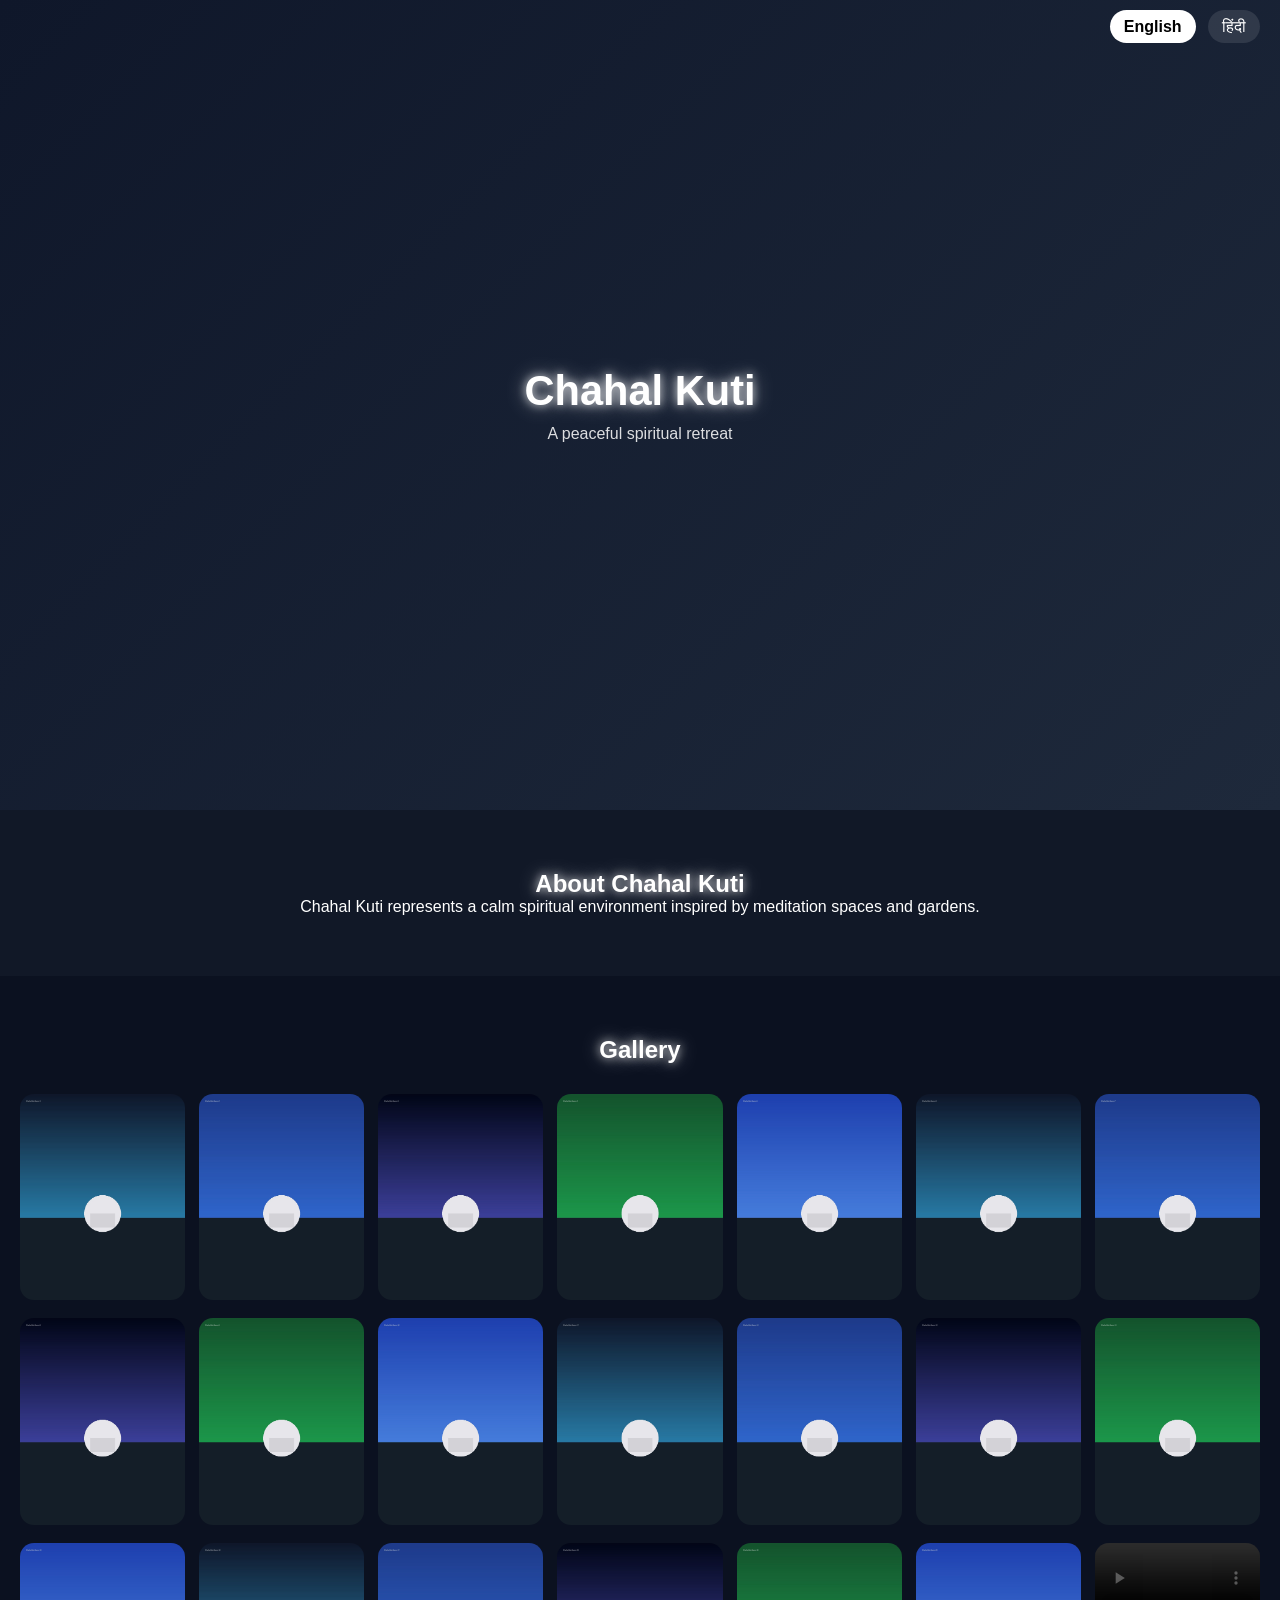
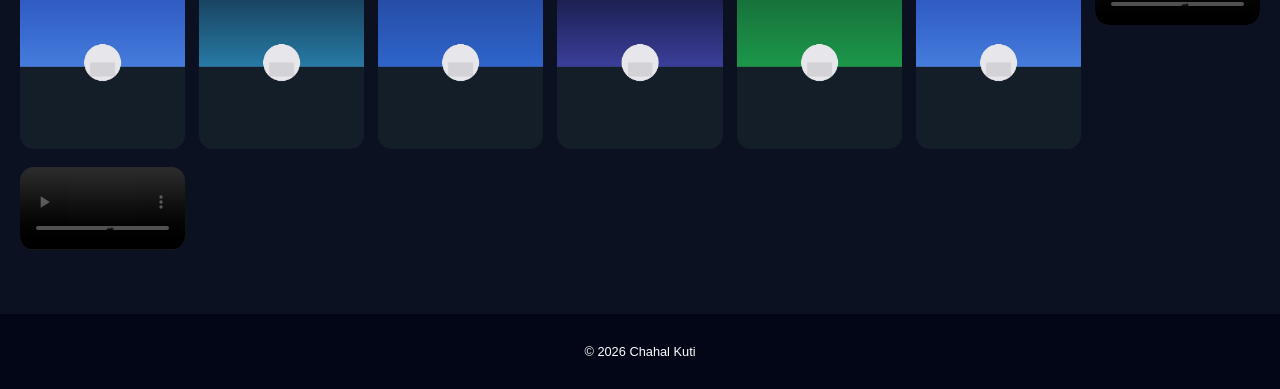
<file: en/index.html>
<!DOCTYPE html>
<html lang="en">
<head>
<meta charset="UTF-8">
<meta name="viewport" content="width=device-width, initial-scale=1.0">
<title>Chahal Kuti</title>
<link rel="stylesheet" href="../style.css">
</head>
<body data-lang="en">
<div class="language-toggle">
<a href="/en/" class="active">English</a>
<a href="/hi/" class="">हिंदी</a>
</div>
<header class="hero">
<div class="overlay">
<h1 data-key="heroTitle"></h1>
<p data-key="heroSubtitle"></p>
</div>
</header>
<section class="about">
<h2 data-key="aboutTitle"></h2>
<p data-key="aboutText"></p>
</section>
<section>
<h2>Gallery</h2>
<div id="gallery" class="gallery-grid"></div>
</section>
<footer>© 2026 Chahal Kuti</footer>
<script src="../script.js"></script>
</body>
</html>
</file>
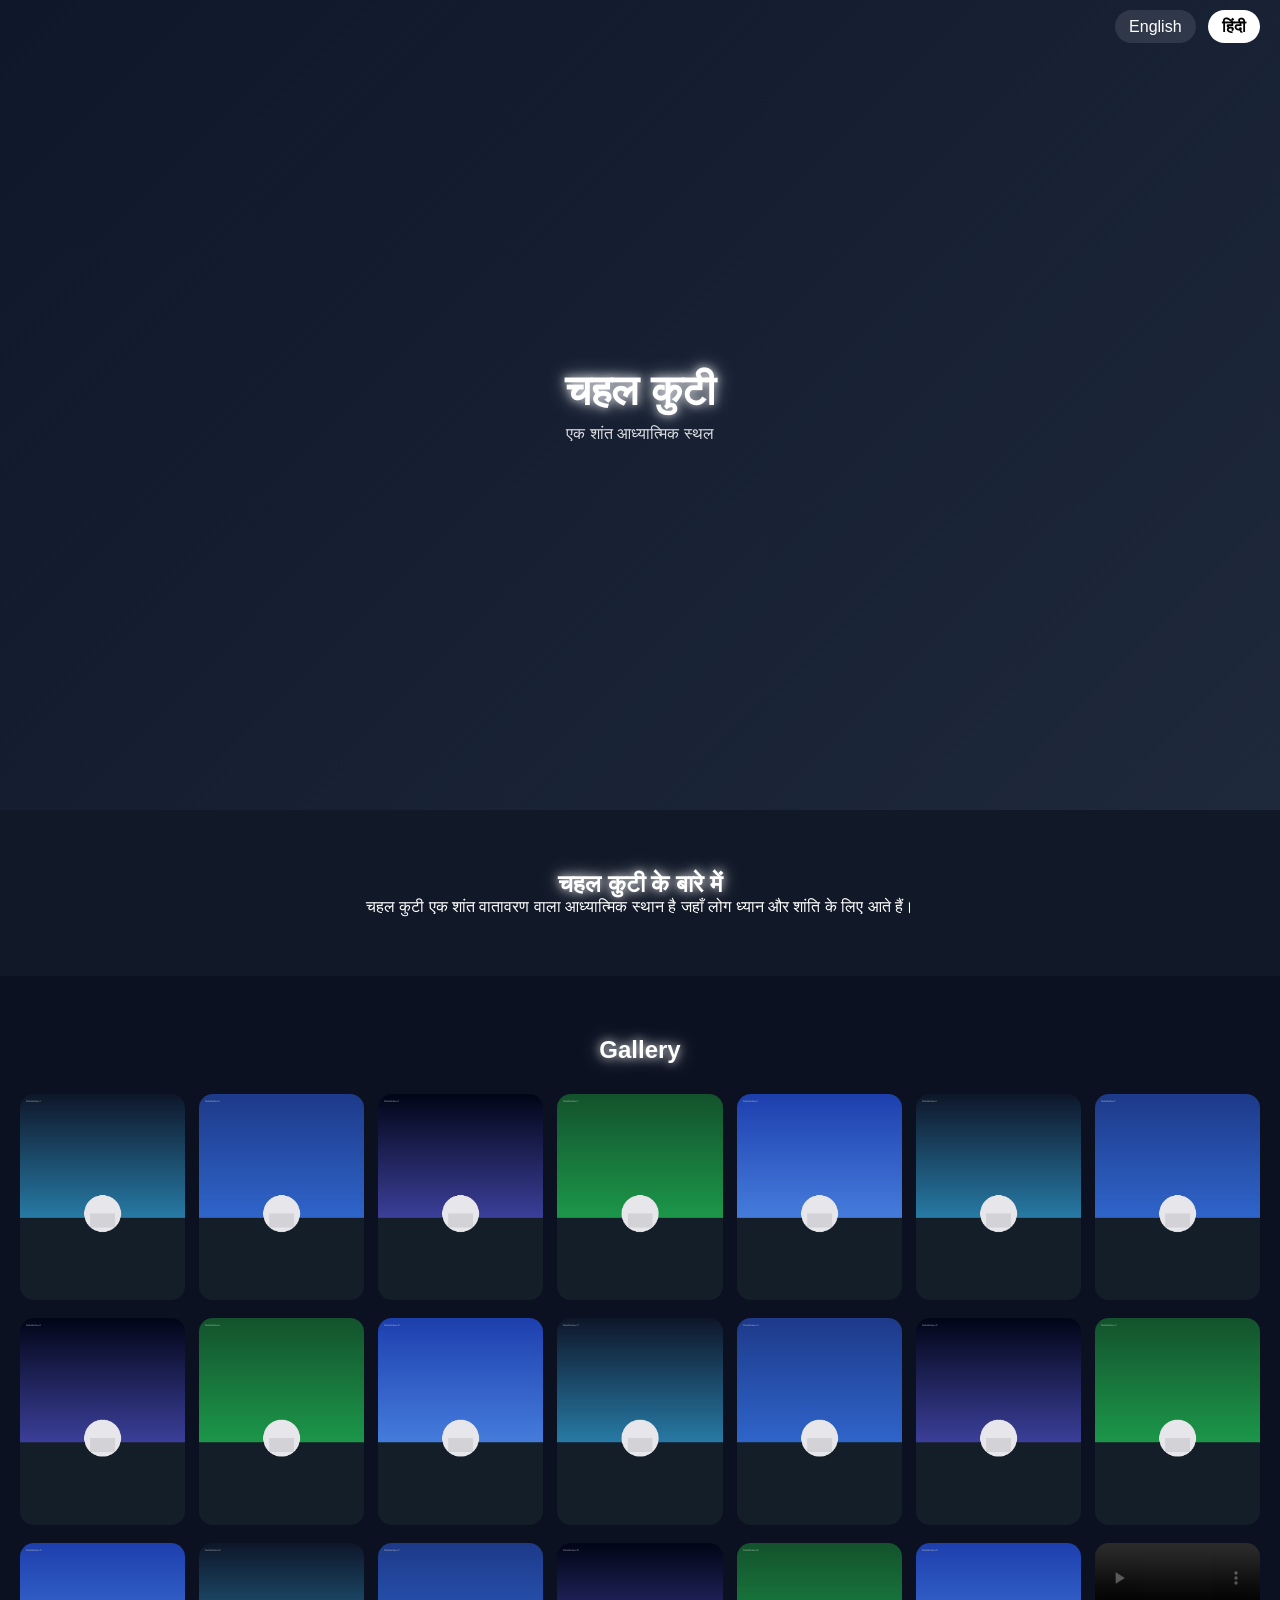
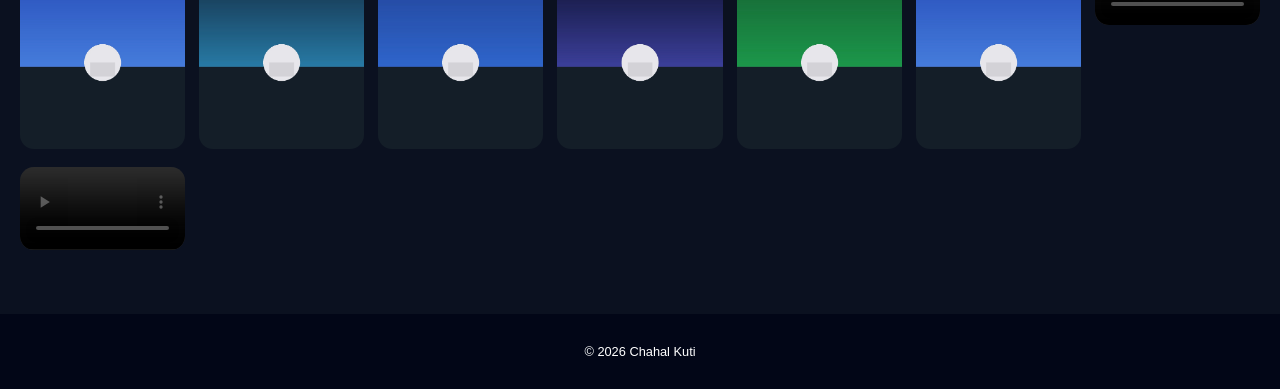
<file: hi/index.html>
<!DOCTYPE html>
<html lang="hi">
<head>
<meta charset="UTF-8">
<meta name="viewport" content="width=device-width, initial-scale=1.0">
<title>Chahal Kuti</title>
<link rel="stylesheet" href="../style.css">
</head>
<body data-lang="hi">
<div class="language-toggle">
<a href="/en/" class="">English</a>
<a href="/hi/" class="active">हिंदी</a>
</div>
<header class="hero">
<div class="overlay">
<h1 data-key="heroTitle"></h1>
<p data-key="heroSubtitle"></p>
</div>
</header>
<section class="about">
<h2 data-key="aboutTitle"></h2>
<p data-key="aboutText"></p>
</section>
<section>
<h2>Gallery</h2>
<div id="gallery" class="gallery-grid"></div>
</section>
<footer>© 2026 Chahal Kuti</footer>
<script src="../script.js"></script>
</body>
</html>
</file>
<file: style.css>
*{margin:0;padding:0;box-sizing:border-box;font-family:-apple-system,BlinkMacSystemFont,'Segoe UI',Roboto,sans-serif}
body{background:#0b1120;color:#fff}
.hero{height:90vh;background:linear-gradient(135deg,#0f172a,#1e293b);display:flex;align-items:center;justify-content:center;text-align:center}
.overlay h1{font-size:2.6rem}
.overlay p{opacity:.85;margin-top:10px}
.language-toggle{position:absolute;top:18px;right:20px}
.language-toggle a{padding:8px 14px;border-radius:20px;background:rgba(255,255,255,.1);color:#fff;text-decoration:none;margin-left:8px}
.language-toggle a.active{background:#fff;color:#000;font-weight:600}
section{padding:60px 20px;text-align:center}
.about{background:#111827}
.gallery-grid{display:grid;grid-template-columns:repeat(auto-fit,minmax(160px,1fr));gap:14px;margin-top:30px}
.gallery-item img,.gallery-item video{width:100%;border-radius:14px}
footer{padding:30px;text-align:center;background:#020617;font-size:.8rem}


/* ===== Galaxy Background ===== */

#space-bg{
position:fixed;
top:0;
left:0;
width:100%;
height:100%;
z-index:-1;
overflow:hidden;
background: radial-gradient(ellipse at bottom, #1b2735 0%, #090a0f 100%);
}

.stars{
width:100%;
height:100%;
background:url("assets/space/stars.png") repeat;
animation: moveStars 200s linear infinite;
}

.twinkling{
width:100%;
height:100%;
background:url("assets/space/twinkling.png") repeat;
animation: moveStars 120s linear infinite;
opacity:0.6;
}

@keyframes moveStars{
from{transform:translateY(0px);}
to{transform:translateY(-2000px);}
}

body{
color:white;
}

h1,h2{
text-shadow:0 0 10px rgba(255,255,255,0.8),0 0 20px rgba(255,255,255,0.5);
}
</file>
